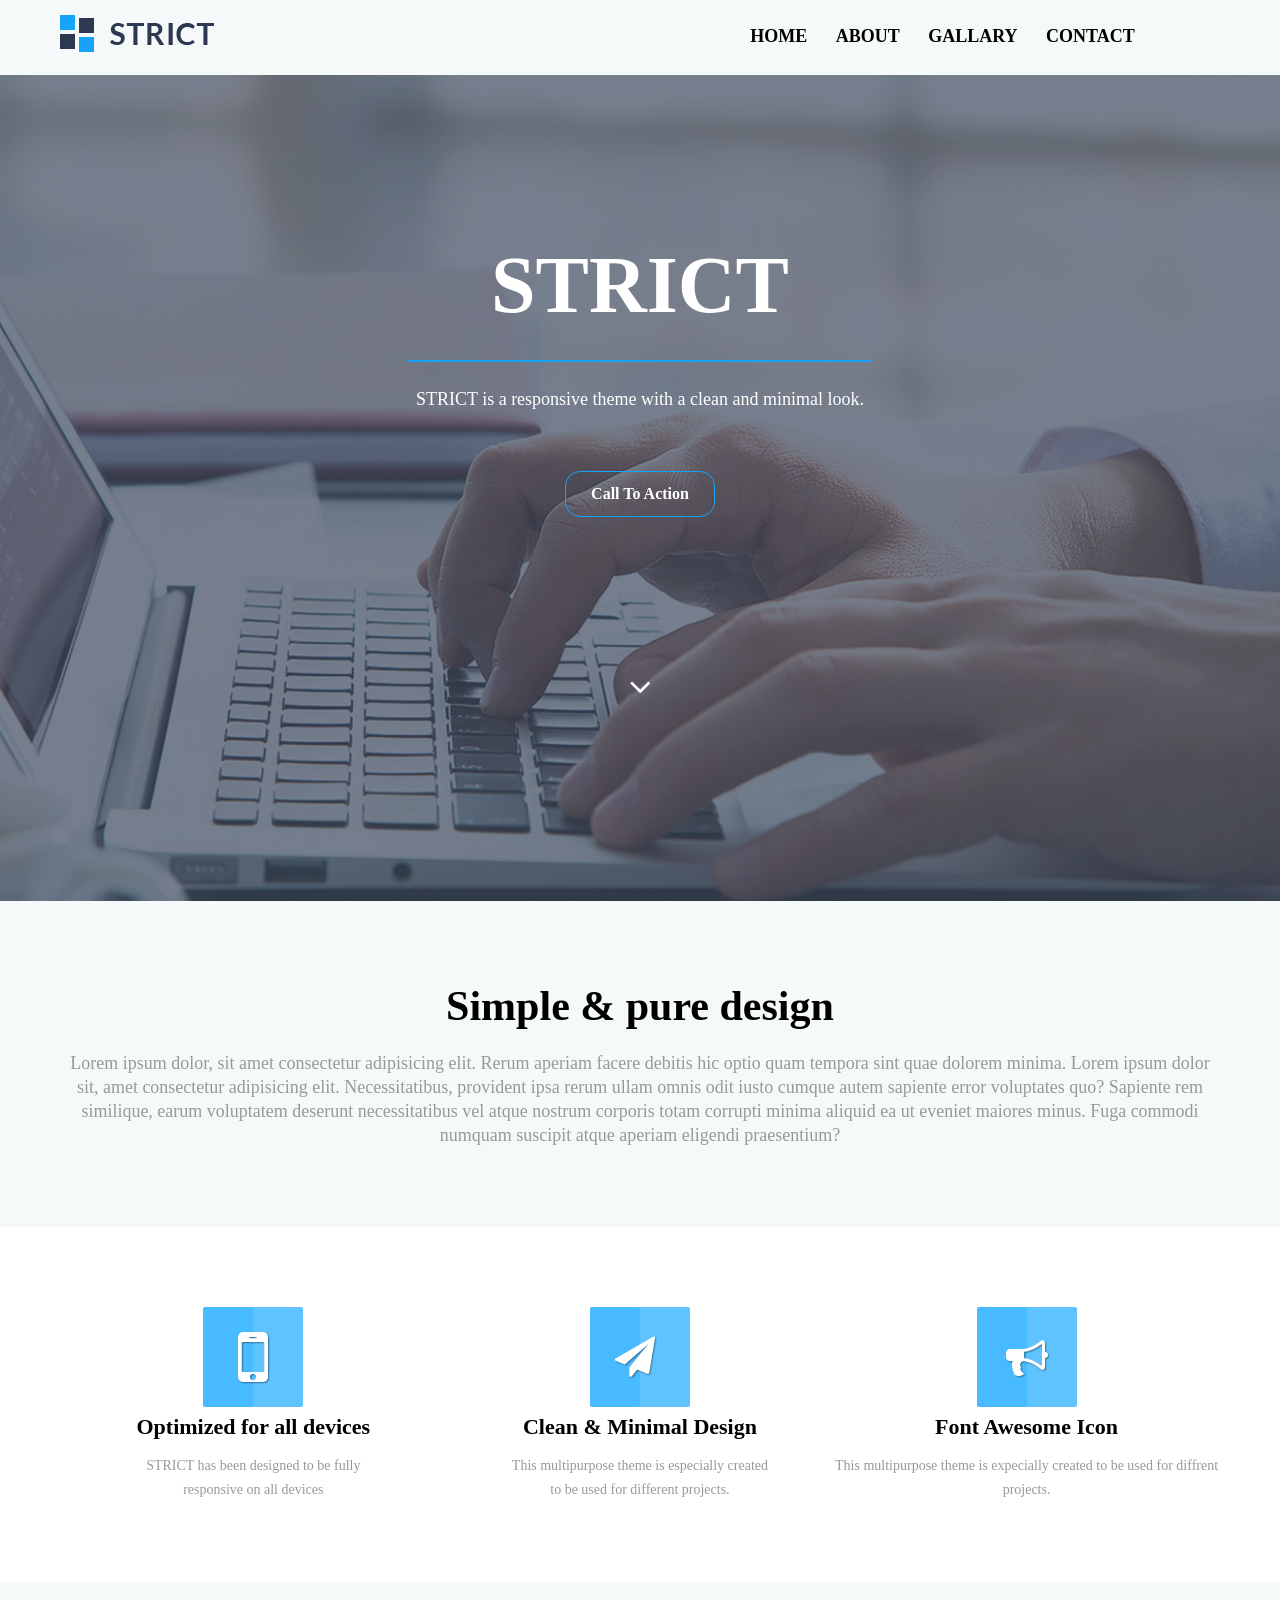
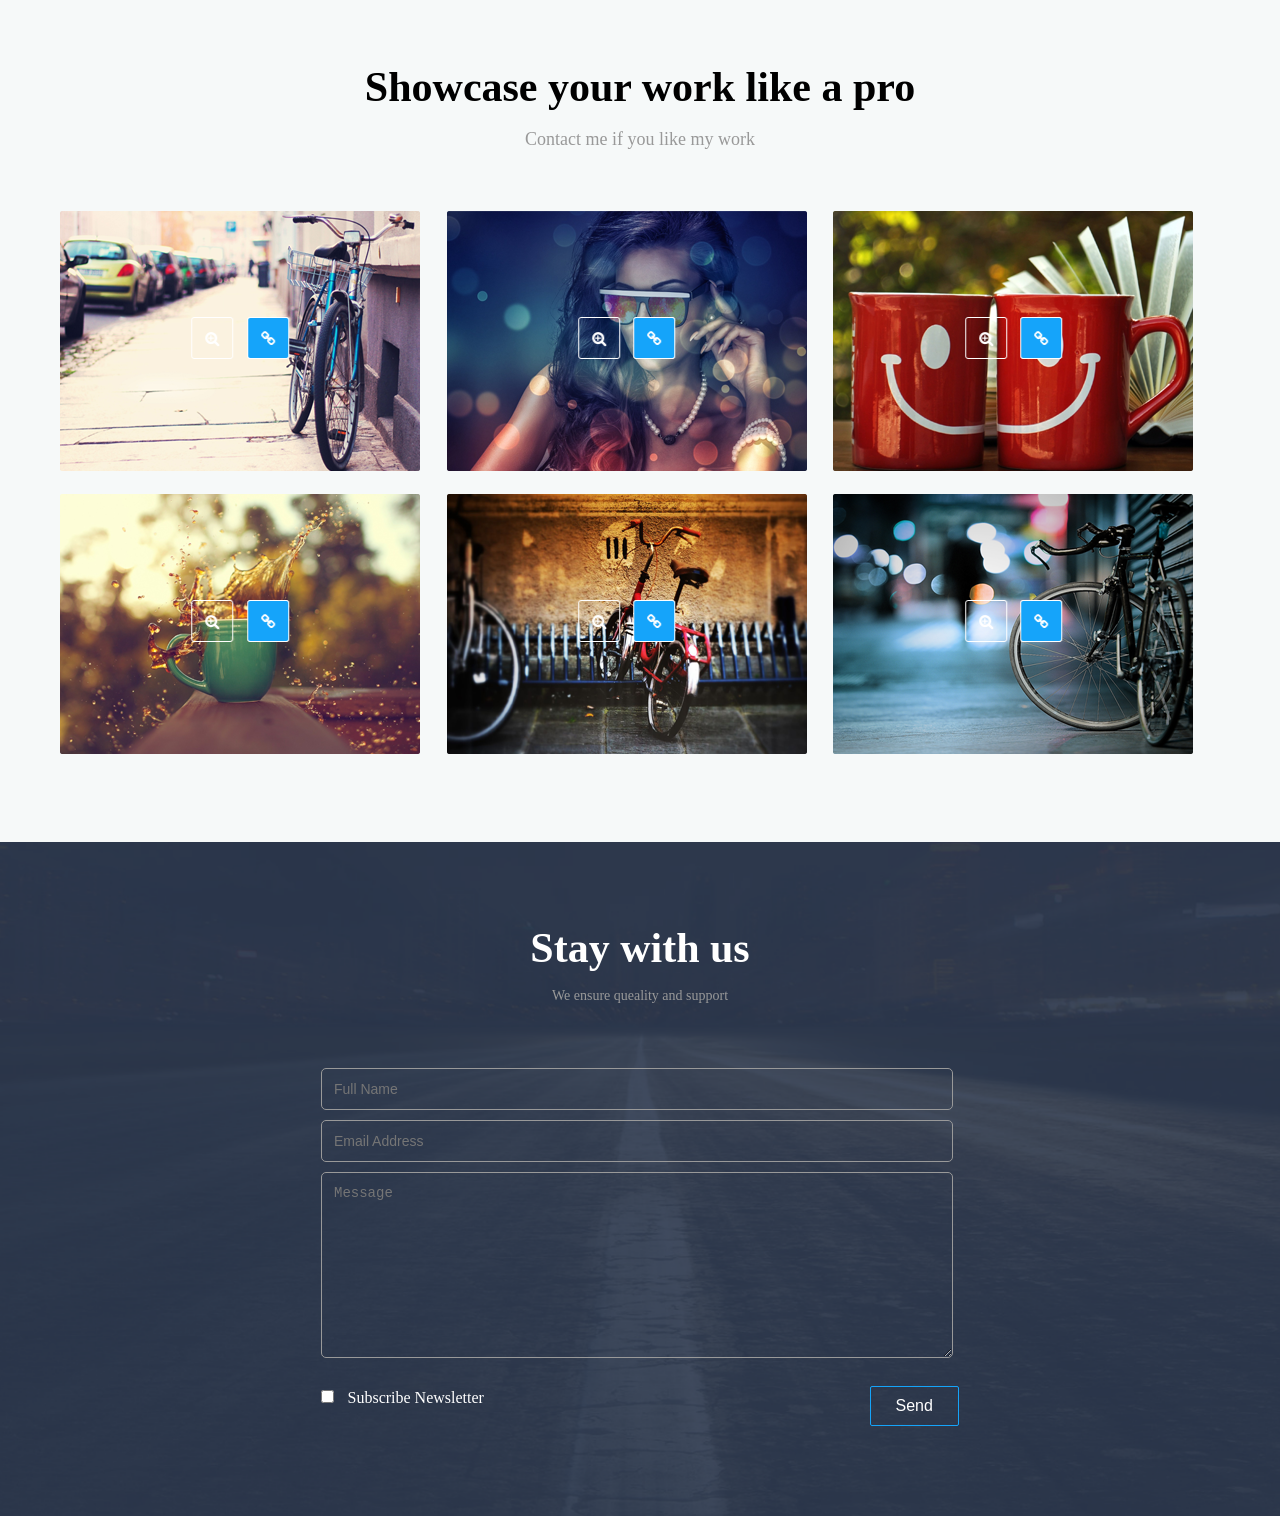
<file: index.html>
<!doctype html>
<html lang="en">
  <head>
    <meta charset="UTF-8" />
    <meta name="viewport" content="width=device-width, initial-scale=1.0" />
    <title>Strict | Home</title>
    <link rel="stylesheet" href="./css/style.css" />
  </head>
  <body>
    <!-- Header Section Code Start Here -->
    <header class="header-section">
      <div class="container">
        <div class="col-md-6">
          <div class="logo">
            <a href="#"> <img src="./img/Logo.png" alt="" /></a>
          </div>
        </div>
        <div class="col-md-6">
          <nav class="nav">
            <ul>
              <li><a href="">Home</a></li>
              <li><a href="">About</a></li>
              <li><a href="">Gallary</a></li>
              <li><a href="">Contact</a></li>
            </ul>
          </nav>
        </div>
      </div>
    </header>
    <!-- Header Section Code End Here -->

    <!-- Banner Section Code End Here -->
    <section class="banner-section">
      <div class="container">
        <div class="row">
          <div class="col-md-12">
            <div class="banner-inner">
              <h1>STRICT</h1>
              <hr class="divider" />
              <p>STRICT is a responsive theme with a clean and minimal look.</p>
              <a href="#" class="btn-info"> Call to action</a>
              <div class="icon">
                <img src="./img/Icon.png" alt="Icon Here" />
              </div>
            </div>
          </div>
        </div>
      </div>
    </section>
    <!-- Banner Section Code End Here -->
    <!-- Simple section start here  -->
    <section class="simple-section">
      <div class="container">
        <div class="row">
          <div class="col-md-12">
            <div class="simple-inner">
              <h1>Simple & pure design</h1>
              <p>
                Lorem ipsum dolor, sit amet consectetur adipisicing elit. Rerum
                aperiam facere debitis hic optio quam tempora sint quae dolorem
                minima. Lorem ipsum dolor sit, amet consectetur adipisicing
                elit. Necessitatibus, provident ipsa rerum ullam omnis odit
                iusto cumque autem sapiente error voluptates quo? Sapiente rem
                similique, earum voluptatem deserunt necessitatibus vel atque
                nostrum corporis totam corrupti minima aliquid ea ut eveniet
                maiores minus. Fuga commodi numquam suscipit atque aperiam
                eligendi praesentium?
              </p>
            </div>
          </div>
        </div>
      </div>
    </section>
    <!-- Simple section End here  -->
    <!-- Feature Section code start here -->
    <section class="feature-section">
      <div class="container">
        <div class="row">
          <div class="col-md-4">
            <div class="feature-inner">
              <img src="./img/1.png" alt="Img" />
              <h3>Optimized for all devices</h3>
              <p>
                STRICT has been designed to be fully <br />
                responsive on all devices
              </p>
            </div>
          </div>
          <div class="col-md-4">
            <div class="feature-inner">
              <img src="./img/2.png" alt="Img" />
              <h3>Clean & Minimal Design</h3>
              <p>
                This multipurpose theme is especially created <br />
                to be used for different projects.
              </p>
            </div>
          </div>
          <div class="col-md-4">
            <div class="feature-inner">
              <img src="./img/3.png" alt="Img" />
              <h3>Font Awesome Icon</h3>
              <p>
                This multipurpose theme is expecially created to be used for
                diffrent projects.
              </p>
            </div>
          </div>
        </div>
      </div>
    </section>
    <!-- Feature Section code end here -->

    <!-- Portfolio Section Code Start Here -->
    <section class="portfolio-section">
      <div class="container">
        <div class="row">
          <div class="col-md-12">
            <div class="title">
              <h1>Showcase your work like a pro</h1>
              <p>Contact me if you like my work</p>
            </div>
          </div>
        </div>

        <div class="row">
          <div class="col-md-4">
            <div class="portfolio-inner">
              <img src="img/gal1.png" alt="Gallery Image One" />
              <div class="port-hover">
                <div class="inner-icon">
                  <a href="">
                    <img src="img/Zoom.png" alt="" />
                  </a>
                  <a href="">
                    <img src="img/Link.png" alt="" />
                  </a>
                </div>
              </div>
            </div>
          </div>
          <div class="col-md-4">
            <div class="portfolio-inner">
              <img src="img/gal2.png" alt="Gallery Image Two" />
              <div class="port-hover">
                <div class="inner-icon">
                  <a href="">
                    <img src="img/Zoom.png" alt="" />
                  </a>
                  <a href="">
                    <img src="img/Link.png" alt="" />
                  </a>
                </div>
              </div>
            </div>
          </div>
          <div class="col-md-4">
            <div class="portfolio-inner">
              <img src="img/gal3.png" alt="Gallery Image Three" />
              <div class="port-hover">
                <div class="inner-icon">
                  <a href="">
                    <img src="img/Zoom.png" alt="" />
                  </a>
                  <a href="">
                    <img src="img/Link.png" alt="" />
                  </a>
                </div>
              </div>
            </div>
          </div>
        </div>

        <div class="row gap">
          <div class="col-md-4">
            <div class="portfolio-inner">
              <img src="img/gal4.png" alt="Gallery Image One" />
              <div class="port-hover">
                <div class="inner-icon">
                  <a href="">
                    <img src="img/Zoom.png" alt="" />
                  </a>
                  <a href="">
                    <img src="img/Link.png" alt="" />
                  </a>
                </div>
              </div>
            </div>
          </div>
          <div class="col-md-4">
            <div class="portfolio-inner">
              <img src="img/gal5.png" alt="Gallery Image Two" />
              <div class="port-hover">
                <div class="inner-icon">
                  <a href="">
                    <img src="img/Zoom.png" alt="" />
                  </a>
                  <a href="">
                    <img src="img/Link.png" alt="" />
                  </a>
                </div>
              </div>
            </div>
          </div>
          <div class="col-md-4">
            <div class="portfolio-inner">
              <img src="img/gal6.png" alt="Gallery Image Three" />
              <div class="port-hover">
                <div class="inner-icon">
                  <a href="">
                    <img src="img/Zoom.png" alt="" />
                  </a>
                  <a href="">
                    <img src="img/Link.png" alt="" />
                  </a>
                </div>
              </div>
            </div>
          </div>
        </div>
      </div>
    </section>
    <!-- Portfolio section End Here -->

    <!-- Stay section Start Here -->
    <section class="stay-section">
      <div class="container">
        <div class="row">
          <div class="col-md-12">
            <div class="title">
              <h1>Stay with us</h1>
              <p>We ensure queality and support</p>
            </div>
          </div>
        </div>
        <div class="row">
          <div class="col-md-12">
            <form action="" class="main-form">
              <div class="form-group">
                <input
                  type="text"
                  name=""
                  id=""
                  placeholder="Full Name"
                  class="form-control"
                />
                <div class="form-group">
                  <input
                    type="email"
                    name=""
                    id=""
                    placeholder="Email Address"
                    class="form-control"
                  />
                </div>
                <div class="form-group">
                  <textarea
                    name=""
                    id=""
                    cols="30"
                    rows="10"
                    placeholder="Message"
                    class="form-control"
                  ></textarea>
                </div>
              </div>
              <div class="row">
                <div class="col-md-8">
                  <div class="form-group">
                    <input type="checkbox" name="" id="" />
                    <span>Subscribe Newsletter</span>
                  </div>
                </div>
                <div class="col-md-4 text-right">
                  <div class="form-group">
                    <input type="submit" value="Send" class="btn-primary" />
                  </div>
                </div>
              </div>
            </form>
          </div>
        </div>
      </div>
    </section>
    <!-- Stay Section Code End Here -->
  </body>
</html>
</file>
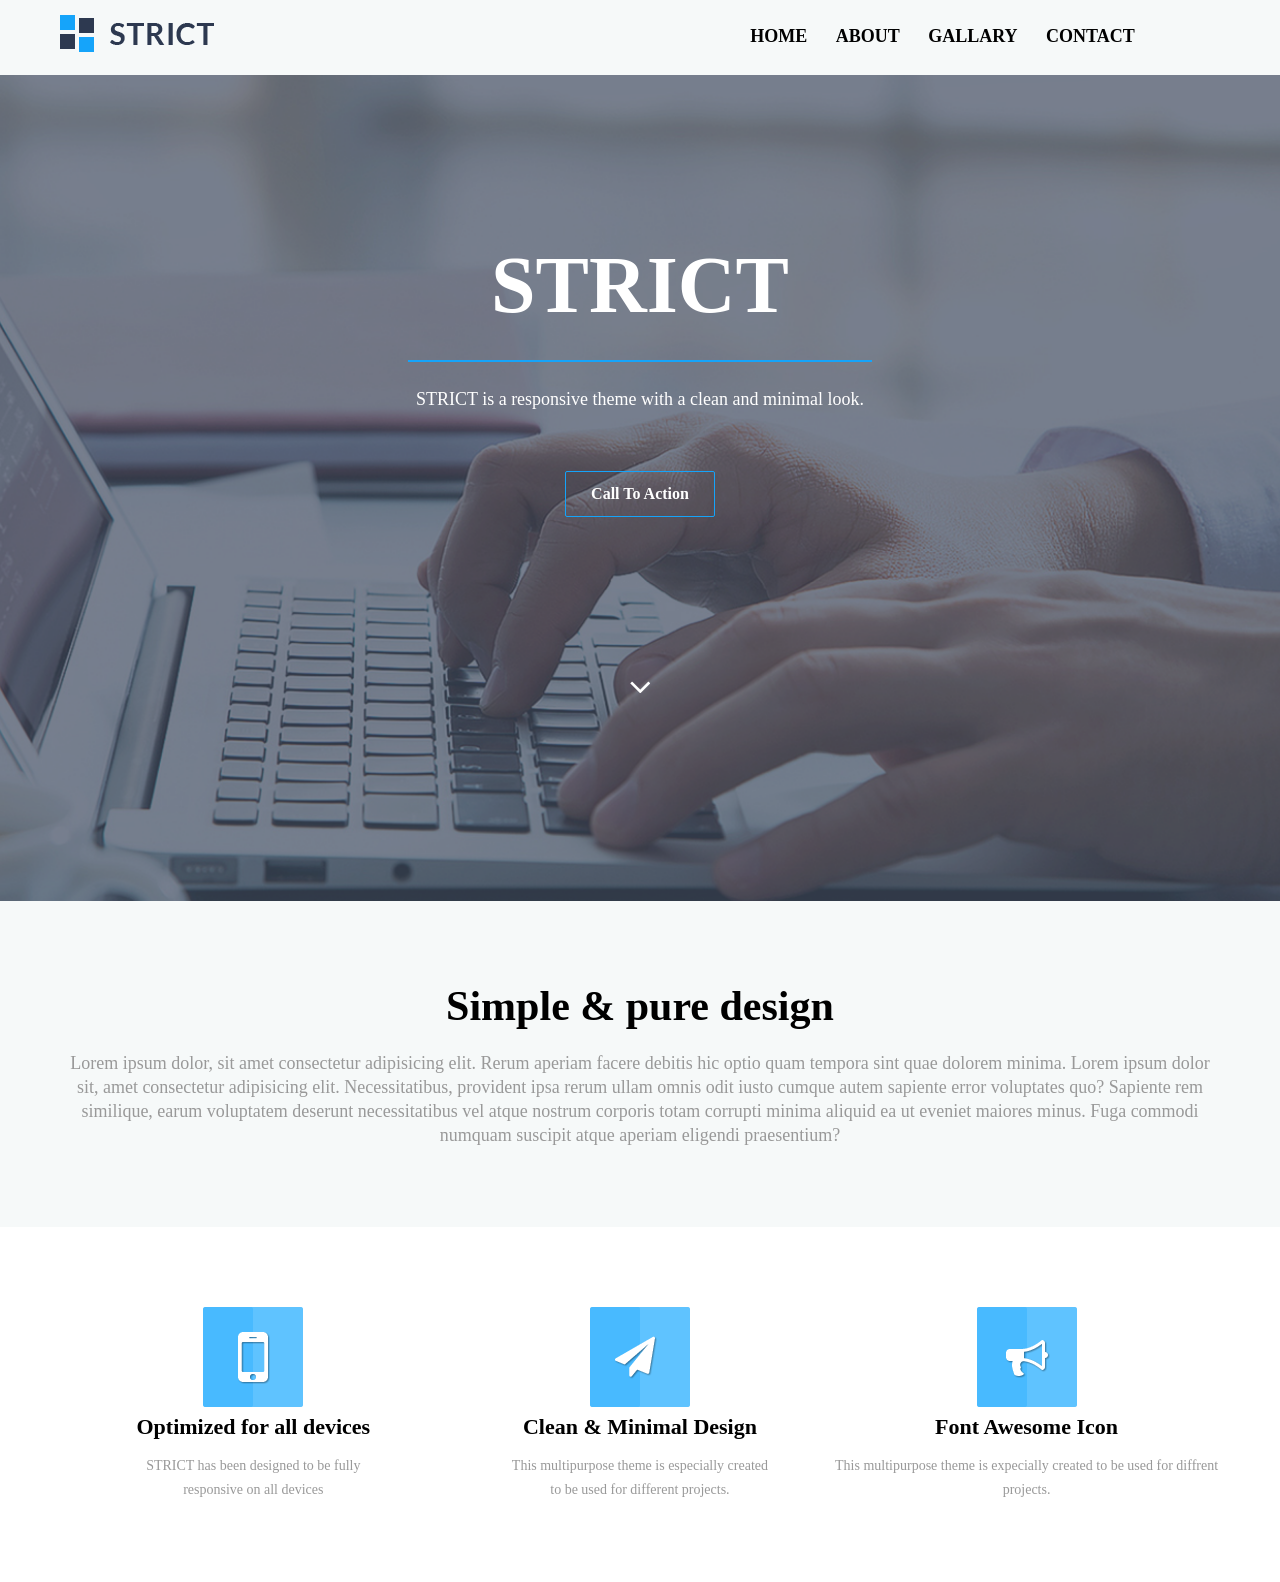
<file: practice/practice.html>
<!doctype html>
<html lang="en">
  <head>
    <meta charset="UTF-8" />
    <meta name="viewport" content="width=device-width, initial-scale=1.0" />
    <title>Strict | Home</title>
    <link rel="stylesheet" href="./css/practice.css" />
  </head>
  <body>
    <!-- Header Section Code Start Here -->
    <header class="header-section">
      <div class="container">
        <div class="col-md-6">
          <div class="logo">
            <a href="#"> <img src="./img/Logo.png" alt="" /></a>
          </div>
        </div>
        <div class="col-md-6">
          <nav class="nav">
            <ul>
              <li><a href="">Home</a></li>
              <li><a href="">About</a></li>
              <li><a href="">Gallary</a></li>
              <li><a href="">Contact</a></li>
            </ul>
          </nav>
        </div>
      </div>
    </header>
    <!-- Header Section Code End Here -->

    <!-- Banner Section Code End Here -->
    <section class="banner-section">
      <div class="container">
        <div class="row">
          <div class="col-md-12">
            <div class="banner-inner">
              <h1>STRICT</h1>
              <hr class="divider" />
              <p>STRICT is a responsive theme with a clean and minimal look.</p>
              <a href="#" class="btn-info"> Call to action</a>
              <div class="icon">
                <img src="./img/Icon.png" alt="Icon Here" />
              </div>
            </div>
          </div>
        </div>
      </div>
    </section>
    <!-- Banner Section Code End Here -->
    <!-- Simple section start here  -->
    <section class="simple-section">
      <div class="container">
        <div class="row">
          <div class="col-md-12">
            <div class="simple-inner">
              <h1>Simple & pure design</h1>
              <p>
                Lorem ipsum dolor, sit amet consectetur adipisicing elit. Rerum
                aperiam facere debitis hic optio quam tempora sint quae dolorem
                minima. Lorem ipsum dolor sit, amet consectetur adipisicing
                elit. Necessitatibus, provident ipsa rerum ullam omnis odit
                iusto cumque autem sapiente error voluptates quo? Sapiente rem
                similique, earum voluptatem deserunt necessitatibus vel atque
                nostrum corporis totam corrupti minima aliquid ea ut eveniet
                maiores minus. Fuga commodi numquam suscipit atque aperiam
                eligendi praesentium?
              </p>
            </div>
          </div>
        </div>
      </div>
    </section>
    <!-- Simple section End here  -->
    <!-- Feature Section code start here -->
    <section class="feature-section">
      <div class="container">
        <div class="row">
          <div class="col-md-4">
            <div class="feature-inner">
              <img src="./img/1.png" alt="Img" />
              <h3>Optimized for all devices</h3>
              <p>
                STRICT has been designed to be fully <br />
                responsive on all devices
              </p>
            </div>
          </div>
          <div class="col-md-4">
            <div class="feature-inner">
              <img src="./img/2.png" alt="Img" />
              <h3>Clean & Minimal Design</h3>
              <p>
                This multipurpose theme is especially created <br />
                to be used for different projects.
              </p>
            </div>
          </div>
          <div class="col-md-4">
            <div class="feature-inner">
              <img src="./img/3.png" alt="Img" />
              <h3>Font Awesome Icon</h3>
              <p>
                This multipurpose theme is expecially created to be used for
                diffrent projects.
              </p>
            </div>
          </div>
        </div>
      </div>
    </section>
    <!-- Feature Section code end here -->
  </body>
</html>
</file>
<file: css/style.css>
@import url("https://fonts.googleapis.com/css2?family=Playwrite+BE+WAL+Guides&family=Playwrite+CU+Guides&family=Poppins:ital,wght@0,100;0,200;0,300;0,400;0,500;0,600;0,700;0,800;0,900;1,100;1,200;1,300;1,400;1,500;1,600;1,700;1,800;1,900&family=Roboto:ital,wght@0,100..900;1,100..900&display=swap");

* {
  padding: 0;
  margin: 0;
}

a,
a:hover {
  text-decoration: none;
}

body {
  font-size: 14px;
  line-height: 24px;

  /* font-family: "Poppins", sans-serif;
  font-weight: 400;
  font-style: normal; */
}

h1,
h2,
h3,
h4,
h5,
h6 {
  font-family: "Lato", Times, serif;
}

li {
  list-style: none;
  display: inline-block;
}
/* Global CSS Start Here*/
.container {
  width: 1160px;
  margin: 0 auto;
}
.row {
  width: 100%;
  float: left;
}

.col-md-6 {
  width: 50%;
  float: left;
}
.col-md-12 {
  width: 100%;
  float: left;
}
.col-md-4 {
  width: 33.33%;
  float: left;
}
/* Global CSS End Here */

/* header-section CSS Start here */
.header-section {
  width: 100%;
  float: left;
  background: #f6f9f9;
}
.header-section .logo {
  padding: 15px 0;
}
.header-section .nav {
  padding: 24px 0;
  text-align: center;
}
.header-section .nav ul li {
  margin-left: 25px;
  font-size: 18px;
  font-weight: 900;
  line-height: 24px;
  text-transform: uppercase;
}
.header-section .nav ul li a {
  color: #000;
  transition: 0.4s;
}

.header-section .nav ul li a:hover {
  color: #f6f9f9;
  font-size: 20px;
  background: #15a4fa;
  padding: 10px;
}
/* header-section CSS End here */

/* Banner Section Code Start Here  */
.banner-section {
  width: 100%;
  float: left;
  padding: 80px 0;
  background: url("../img/Banner.png") center top no-repeat;
  background-size: cover;
}
.banner-section .banner-inner {
  padding: 80px 0;
  text-align: center;
}

.banner-section .banner-inner h1 {
  font-size: 80px;
  font-weight: 900;
  color: #fff;
  line-height: 100px;
  text-transform: uppercase;
  /* margin-bottom: 20px; */
}
.divider {
  height: 2px;
  width: 40%;
  margin: 25px auto;
  background: #15a4fa;
  border: none;
}
.banner-section .banner-inner p {
  font-size: 18px;
  font-weight: 500;
  color: #fff;
  line-height: 24px;
  margin-bottom: 60px;
}

.banner-section .banner-inner .btn-info {
  border: 1px solid #15a4fa;
  font-size: 16px;
  font-weight: 600;
  line-height: 24px;
  padding: 10px 25px;
  color: #fff;
  background: transparent;
  border-radius: 2px;
  transition: 0.5s;
  display: inline-block;
  text-transform: capitalize;
  border-radius: 15px;
}
/* Banner Section Code End Here  */

.banner-section .banner-inner .btn-info:hover {
  background: #15a4fa;
  color: #fff;
  font-size: 18px;
  border: 1px solid #fff;
}

.banner-section .banner-inner .icon {
  padding: 80px 0 40px;
  margin-top: 80px;
}

/* Simple section start here   */
.simple-section {
  width: 100%;
  float: left;
  padding: 80px 0;
  background: #f6f9f9;
}

.simple-section .simple-inner {
  text-align: center;
}

.simple-section .simple-inner h1 {
  font-size: 42px;
  font-weight: 700;
  line-height: 50px;
  color: #000;
  margin-bottom: 20px;
}

.simple-section .simple-inner p {
  font-size: 18px;
  line-height: 24px;
  color: #999;
  font-weight: 400;
}
/* Simple section End here   */

/* Feature-section CSS Start Here */
.feature-section {
  width: 100%;
  float: left;
  padding: 80px 0;
}

.feature-section .feature-inner {
  text-align: center;
}

.feature-inner h3 {
  font-size: 22px;
  color: #000;
  margin-bottom: 15px;
}
.feature-inner p {
  font-size: 14px;
  color: #999;
}
/* Feature-section CSS End Here */

/* Portfolio-section CSS Start Here */
.portfolio-section {
  width: 100%;
  float: left;
  padding: 80px 0;
  background: #f6f9f9;
}

.portfolio-section .title {
  width: 100%;
  float: left;
  text-align: center;
  padding-bottom: 60px;
}

.portfolio-section .title h1 {
  font-size: 42px;
  font-weight: 700;
  line-height: 50px;
  color: #000;
  margin-bottom: 15px;
}

.portfolio-section .title p {
  font-size: 18px;
  font-weight: 400;
  line-height: 24px;
  color: #999;
}

.gap {
  margin-top: 15px;
}

.portfolio-inner {
  position: relative;
}

.port-hover {
  width: 93.3%;
  height: 97.5%;
  top: 0;
  left: 0;
  position: absolute;
  background: rgb(25, 156, 235, 0);
  transition: 0.6s;
  /* display: none; */
}

.inner-icon {
  position: absolute;
  top: 50%;
  left: 50%;
  transform: translate(-50%, -50%);
}

.portfolio-inner:hover .port-hover {
  display: block;
  background: rgb(25, 156, 235, 0.8);
}

.port-hover a {
  margin: 0 5px;
}
/* Portfolio-section CSS End Here */

/* Stay-section CSS Start Here */
.stay-section {
  width: 100%;
  float: left;
  padding: 80px 0;
  background: url("./../img/Stay.png") center top no-repeat;
  background-size: cover;
}

.stay-section .title {
  text-align: center;
  padding-bottom: 50px;
}

.stay-section .title h1 {
  font-size: 42px;
  font-weight: 700;
  line-height: 52px;
  color: #fff;
  margin-bottom: 10px;
}

.stay-section .title p {
  font-size: 14px;
  line-height: 24px;
  font-weight: 400;
  color: #999;
}
/* Stay-section CSS End Here */

/* Form Section  CSS Start Here */
.main-form {
  width: 55%;
  margin: 0 auto;
}
.form-group {
  margin: 10px 0;
}

.form-control {
  width: 95%;
  padding: 12px;
  background: transparent;
  border: 1px solid #999;
  border-radius: 5px;
  font-size: 14px;
  color: #fff;
}

.col-md-8 {
  width: 66.66%;
  float: left;
}
span {
  color: #fff;
  font-size: 16px;
  margin-left: 10px;
}

.btn-primary {
  background: transparent;
  padding: 10px 25px;
  font-size: 16px;
  color: #fff;
  border: 1px solid #15a4fa;
  border-radius: 2px;
  transition: 1;
}

.btn-primary:hover {
  background: #15a4fa;
  color: #fff;
}

.text-right {
  text-align: right;
}
/* Form Section  CSS End Here */
</file>
<file: practice/css/practice.css>
@import url("https://fonts.googleapis.com/css2?family=Playwrite+BE+WAL+Guides&family=Playwrite+CU+Guides&family=Poppins:ital,wght@0,100;0,200;0,300;0,400;0,500;0,600;0,700;0,800;0,900;1,100;1,200;1,300;1,400;1,500;1,600;1,700;1,800;1,900&family=Roboto:ital,wght@0,100..900;1,100..900&display=swap");

* {
  padding: 0;
  margin: 0;
}

a,
a:hover {
  text-decoration: none;
}

body {
  font-size: 14px;
  line-height: 24px;

  /* font-family: "Poppins", sans-serif;
  font-weight: 400;
  font-style: normal; */
}

h1,
h2,
h3,
h4,
h5,
h6 {
  font-family: "Lato", Times, serif;
}

li {
  list-style: none;
  display: inline-block;
}
/* Global CSS Start Here*/
.container {
  width: 1160px;
  margin: 0 auto;
}
.row {
  width: 100%;
  float: left;
}

.col-md-6 {
  width: 50%;
  float: left;
}
.col-md-12 {
  width: 100%;
  float: left;
}
.col-md-4 {
  width: 33.33%;
  float: left;
}
/* Global CSS End Here */

/* header-section CSS Start here */
.header-section {
  width: 100%;
  float: left;
  background: #f6f9f9;
}
.header-section .logo {
  padding: 15px 0;
}
.header-section .nav {
  padding: 24px 0;
  text-align: center;
}
.header-section .nav ul li {
  margin-left: 25px;
  font-size: 18px;
  font-weight: 900;
  line-height: 24px;
  text-transform: uppercase;
}
.header-section .nav ul li a {
  color: #000;
  transition: 0.4s;
}

.header-section .nav ul li a:hover {
  color: #f6f9f9;
  font-size: 20px;
  background: #15a4fa;
  padding: 10px;
}
/* header-section CSS End here */

/* Banner Section Code Start Here  */
.banner-section {
  width: 100%;
  float: left;
  padding: 80px 0;
  background: url("../img/Banner.png") center top no-repeat;
  background-size: cover;
}
.banner-section .banner-inner {
  padding: 80px 0;
  text-align: center;
}

.banner-section .banner-inner h1 {
  font-size: 80px;
  font-weight: 900;
  color: #fff;
  line-height: 100px;
  text-transform: uppercase;
  /* margin-bottom: 20px; */
}
.divider {
  height: 2px;
  width: 40%;
  margin: 25px auto;
  background: #15a4fa;
  border: none;
}
.banner-section .banner-inner p {
  font-size: 18px;
  font-weight: 500;
  color: #fff;
  line-height: 24px;
  margin-bottom: 60px;
}

.banner-section .banner-inner .btn-info {
  border: 1px solid #15a4fa;
  font-size: 16px;
  font-weight: 600;
  line-height: 24px;
  padding: 10px 25px;
  color: #fff;
  background: transparent;
  border-radius: 2px;
  transition: 0.5s;
  display: inline-block;
  text-transform: capitalize;
}
/* Banner Section Code End Here  */

.banner-section .banner-inner .btn-info:hover {
  background: #15a4fa;
  color: #fff;
  font-size: 18px;
  border: 1px solid #fff;
}

.banner-section .banner-inner .icon {
  padding: 80px 0 40px;
  margin-top: 80px;
}

/* Simple section start here   */
.simple-section {
  width: 100%;
  float: left;
  padding: 80px 0;
  background: #f6f9f9;
}

.simple-section .simple-inner {
  text-align: center;
}

.simple-section .simple-inner h1 {
  font-size: 42px;
  font-weight: 700;
  line-height: 50px;
  color: #000;
  margin-bottom: 20px;
}

.simple-section .simple-inner p {
  font-size: 18px;
  line-height: 24px;
  color: #999;
  font-weight: 400;
}
/* Simple section End here   */

/* Feature-section CSS Start Here */
.feature-section {
  width: 100%;
  float: left;
  padding: 80px 0;
}

.feature-section .feature-inner {
  text-align: center;
}

.feature-inner h3 {
  font-size: 22px;
  color: #000;
  margin-bottom: 15px;
}
.feature-inner p {
  font-size: 14px;
  color: #999;
}
/* Feature-section CSS End Here */
</file>
